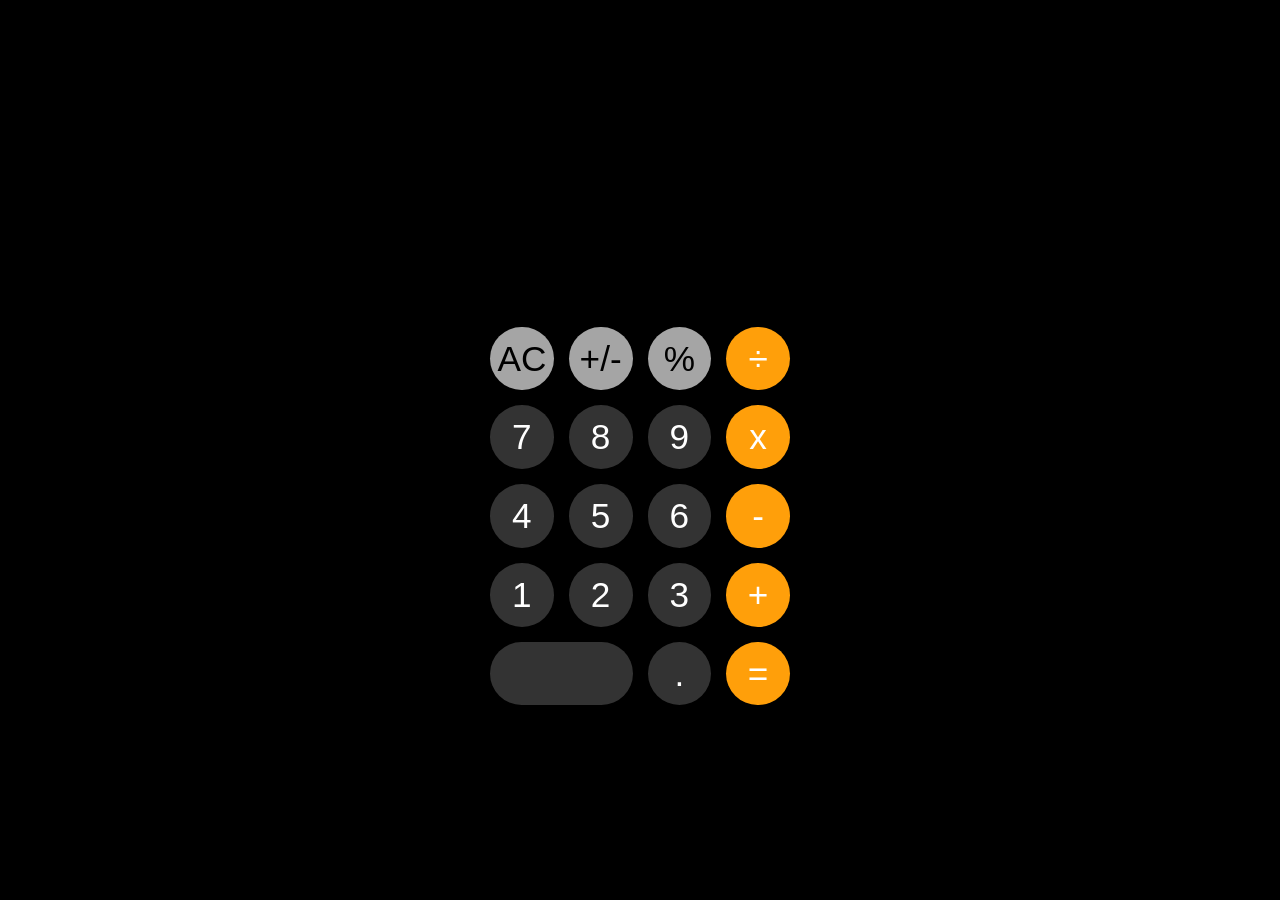
<file: index.html>
<!DOCTYPE html>
<html lang="en">
<head>
    <meta charset="UTF-8">
    <meta name="viewport" content="width=device-width, initial-scale=1.0">
    <title>iOS Calculator</title>
    <link rel="stylesheet" href="style.css">
</head>
<body>

    <div class="calculator">
        <div class="display">
            <input type="text" id="number-input">
        </div>

        <div class="buttons">
            <button onclick="handleClickButton(this)" class="btn function">AC</button>
            <button onclick="handleClickButton(this)" class="btn function">+/-</button>
            <button onclick="handleClickButton(this)"class="btn function">%</button>
            <button onclick="handleClickButton(this)" class="btn operator">÷</button>

            <button onclick="handleClickButton(this)" class="btn">7</button>
            <button onclick="handleClickButton(this)" class="btn">8</button>
            <button onclick="handleClickButton(this)" class="btn">9</button>
            <button onclick="handleClickButton(this)" class="btn operator">x</button>

            <button onclick="handleClickButton(this)" class="btn">4</button>
            <button onclick="handleClickButton(this)" class="btn">5</button>
            <button onclick="handleClickButton(this)" class="btn">6</button>
            <button onclick="handleClickButton(this)" class="btn operator">-</button>

            <button onclick="handleClickButton(this)" class="btn">1</button>
            <button onclick="handleClickButton(this)" class="btn">2</button>
            <button onclick="handleClickButton(this)" class="btn">3</button>
            <button onclick="handleClickButton(this)" class="btn operator">+</button>

            <button onclick="handleClickButton(this)" class="btn zero"></button>
            <button onclick="handleClickButton(this)" class="btn">.</button>
            <button onclick="handleClickButton(this)" class="btn operator">=</button>
        </div>
    </div>

</body>
    <script src="javascript.js"></script>
</html>
</file>
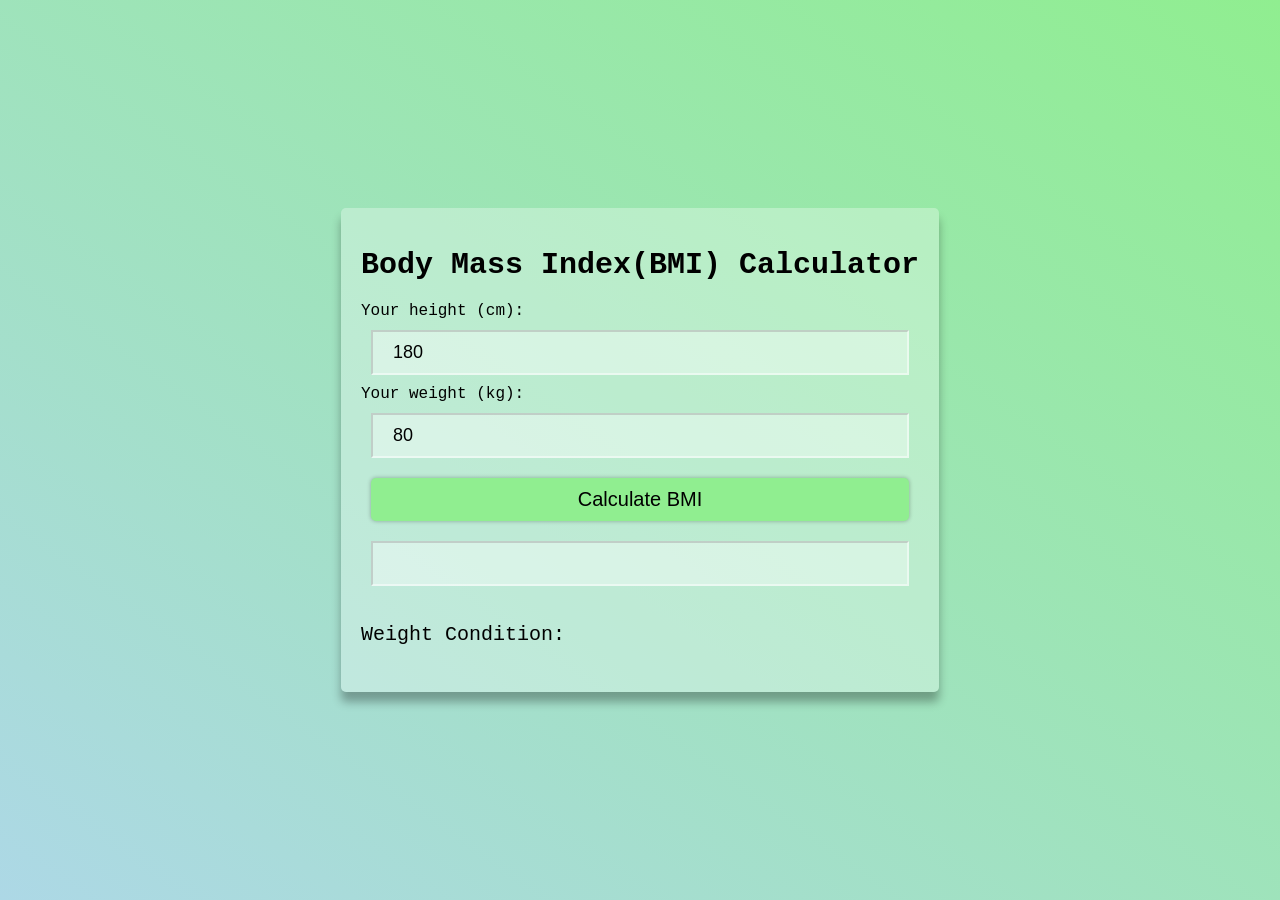
<file: BMI Calculator/index.html>
<!DOCTYPE html>
<html lang="en">
<head>
    <meta charset="UTF-8">
    <meta name="viewport" content="width=device-width, initial-scale=1.0">
    <title>Document</title>
    <link rel="stylesheet" href="style.css">
</head>
<body>
    <div class="container">
        <h1 class="heading">Body Mass Index(BMI) Calculator</h1>
        Your height (cm):
        <input type="number" class="input" id="height" value="180" placeholder="Enter your height in cm">
        Your weight (kg):
        <input type="number" class="input" id="weight" value="80" placeholder="Enter your weight in kg">
        <button class="btn" id="btn">Calculate BMI</button>
        <input disabled type="text" class="input" id="bmi-result">
        <h4 class="info-text">Weight Condition:
            <span id="weight-condition"></span>
        </h4>
    </div>
    <script src="index.js"></script>
</body>
</html>
</file>
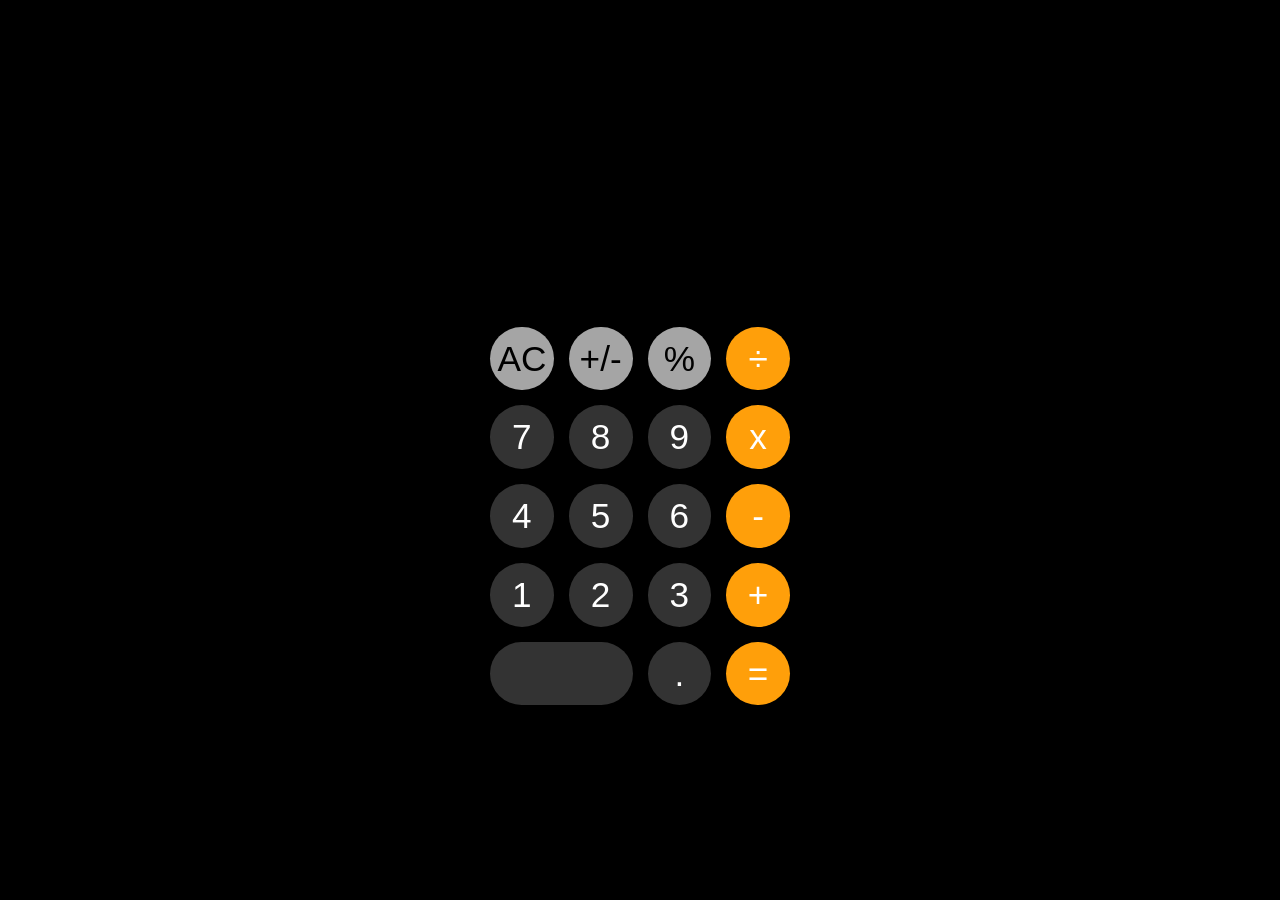
<file: Calculator/index.html>
<!DOCTYPE html>
<html lang="en">
<head>
    <meta charset="UTF-8">
    <meta name="viewport" content="width=device-width, initial-scale=1.0">
    <title>iOS Calculator</title>
    <link rel="stylesheet" href="style.css">
</head>
<body>

    <div class="calculator">
        <div class="display">
            <input type="text" id="number-input">
        </div>

        <div class="buttons">
            <button onclick="handleClickButton(this)" class="btn function">AC</button>
            <button onclick="handleClickButton(this)" class="btn function">+/-</button>
            <button onclick="handleClickButton(this)"class="btn function">%</button>
            <button onclick="handleClickButton(this)" class="btn operator">÷</button>

            <button onclick="handleClickButton(this)" class="btn">7</button>
            <button onclick="handleClickButton(this)" class="btn">8</button>
            <button onclick="handleClickButton(this)" class="btn">9</button>
            <button onclick="handleClickButton(this)" class="btn operator">x</button>

            <button onclick="handleClickButton(this)" class="btn">4</button>
            <button onclick="handleClickButton(this)" class="btn">5</button>
            <button onclick="handleClickButton(this)" class="btn">6</button>
            <button onclick="handleClickButton(this)" class="btn operator">-</button>

            <button onclick="handleClickButton(this)" class="btn">1</button>
            <button onclick="handleClickButton(this)" class="btn">2</button>
            <button onclick="handleClickButton(this)" class="btn">3</button>
            <button onclick="handleClickButton(this)" class="btn operator">+</button>

            <button onclick="handleClickButton(this)" class="btn zero"></button>
            <button onclick="handleClickButton(this)" class="btn">.</button>
            <button onclick="handleClickButton(this)" class="btn operator">=</button>
        </div>
    </div>

</body>
    <script src="javascript.js"></script>
</html>
</file>
<file: style.css>
* {
    margin: 0;
    padding: 0;
    box-sizing: border-box;
    font-family: -apple-system, BlinkMacSystemFont, "Segoe UI", Roboto, Helvetica, Arial, sans-serif;
}

body {
    background-color: #000;
    display: flex;
    justify-content: center;
    align-items: center;
    height: 100vh;
}

.calculator {
    width: 340px;
    padding: 20px;
}

.display {
    color: white;
    font-size: 5.5rem;
    font-weight: 300;
    text-align: right;
    padding: 10px 20px;
    margin-bottom: 10px;
    letter-spacing: -2px;
}


.buttons {
    display: grid;
    grid-template-columns: repeat(4, 1fr);
    gap: 15px;
}

.btn {
    border: none;
    border-radius: 50%;
    aspect-ratio: 1/1;
    font-size: 2.2rem;
    font-weight: 400;
    cursor: pointer;
    background-color: #333333; /* Dark Grey */
    color: white;
    transition: background-color 0.2s, filter 0.1s;
    display: flex;
    justify-content: center;
    align-items: center;
}

/* --- Hover & Active States --- */

/* Subtly lighten the button when hovering */
.btn:hover {
    filter: brightness(1.3);
}

/* Brighten significantly when clicked/pressed */
.btn:active {
    filter: brightness(1.6);
    transform: scale(0.98); /* Tiny physical feedback */
}

/* Operator Buttons (Orange) */
.btn.operator {
    background-color: #ff9f0a;
}

/* Function Buttons (Light Grey) */
.btn.function {
    background-color: #a5a5a5;
    color: black;
}

/* The Zero Button spans two columns */
.btn.zero {
    grid-column: span 2;
    aspect-ratio: auto;
    border-radius: 50px;
    padding-left: 35px;
    justify-content: flex-start; /* Align "0" to the left like iOS */
}

/* ... keep your previous body and .calculator styles ... */

.display {
    padding: 10px 20px;
    margin-bottom: 10px;
    display: flex;
    justify-content: flex-end;
    align-items: flex-end;
}

.display input {
    width: 100%;
    background: transparent;
    border: none;
    outline: none; /* Removes the blue highlight when clicked */
    color: white;
    font-size: 5.5rem;
    font-weight: 300;
    text-align: right;
    letter-spacing: -2px;
    pointer-events: none; /* Makes it feel like a screen, not a text box */
}
</file>
<file: BMI Calculator/style.css>
body {
    margin: 0;
    background: linear-gradient(to left bottom,lightgreen,lightblue);
    display: flex;
    min-height: 100vh;
    justify-content: center;
    align-items: center;
    font-family: 'Courier New', Courier, monospace;    
}
.container {
    background: rgba(255,255,255,.3);
    padding: 20px;
    display: flex;
    flex-direction: column;
    border-radius: 5px;
    box-shadow: 0 10px 10px rgba(0,0,0,.3);
    margin: 5px;
}
.heading {
    font-size: 30px;
}
.input {
    padding: 10px 20px;
    font-size: 18px;
    background: rgba(255,255,255,.4);
    border-color: rgba(255,255,255,.5);
    margin: 10px;
}

.btn {
    background: lightgreen;
    border: none;
    padding: 10px 20px;
    border-radius: 5px;
    margin: 10px;
    font-size: 20px;
    box-shadow: 0 0 4px rgba(0,0,0,.3);
    cursor: pointer;
}

.btn:hover {
    box-shadow: 0 0 8px rgba(0,0,0,.3);
    transition: all 300ms ease;
}

.info-text {
    font-size: 20px;
    font-weight: 500;
}
</file>
<file: Calculator/style.css>
* {
    margin: 0;
    padding: 0;
    box-sizing: border-box;
    font-family: -apple-system, BlinkMacSystemFont, "Segoe UI", Roboto, Helvetica, Arial, sans-serif;
}

body {
    background-color: #000;
    display: flex;
    justify-content: center;
    align-items: center;
    height: 100vh;
}

.calculator {
    width: 340px;
    padding: 20px;
}

.display {
    color: white;
    font-size: 5.5rem;
    font-weight: 300;
    text-align: right;
    padding: 10px 20px;
    margin-bottom: 10px;
    letter-spacing: -2px;
}


.buttons {
    display: grid;
    grid-template-columns: repeat(4, 1fr);
    gap: 15px;
}

.btn {
    border: none;
    border-radius: 50%;
    aspect-ratio: 1/1;
    font-size: 2.2rem;
    font-weight: 400;
    cursor: pointer;
    background-color: #333333; /* Dark Grey */
    color: white;
    transition: background-color 0.2s, filter 0.1s;
    display: flex;
    justify-content: center;
    align-items: center;
}

/* --- Hover & Active States --- */

/* Subtly lighten the button when hovering */
.btn:hover {
    filter: brightness(1.3);
}

/* Brighten significantly when clicked/pressed */
.btn:active {
    filter: brightness(1.6);
    transform: scale(0.98); /* Tiny physical feedback */
}

/* Operator Buttons (Orange) */
.btn.operator {
    background-color: #ff9f0a;
}

/* Function Buttons (Light Grey) */
.btn.function {
    background-color: #a5a5a5;
    color: black;
}

/* The Zero Button spans two columns */
.btn.zero {
    grid-column: span 2;
    aspect-ratio: auto;
    border-radius: 50px;
    padding-left: 35px;
    justify-content: flex-start; /* Align "0" to the left like iOS */
}

/* ... keep your previous body and .calculator styles ... */

.display {
    padding: 10px 20px;
    margin-bottom: 10px;
    display: flex;
    justify-content: flex-end;
    align-items: flex-end;
}

.display input {
    width: 100%;
    background: transparent;
    border: none;
    outline: none; /* Removes the blue highlight when clicked */
    color: white;
    font-size: 5.5rem;
    font-weight: 300;
    text-align: right;
    letter-spacing: -2px;
    pointer-events: none; /* Makes it feel like a screen, not a text box */
}
</file>
